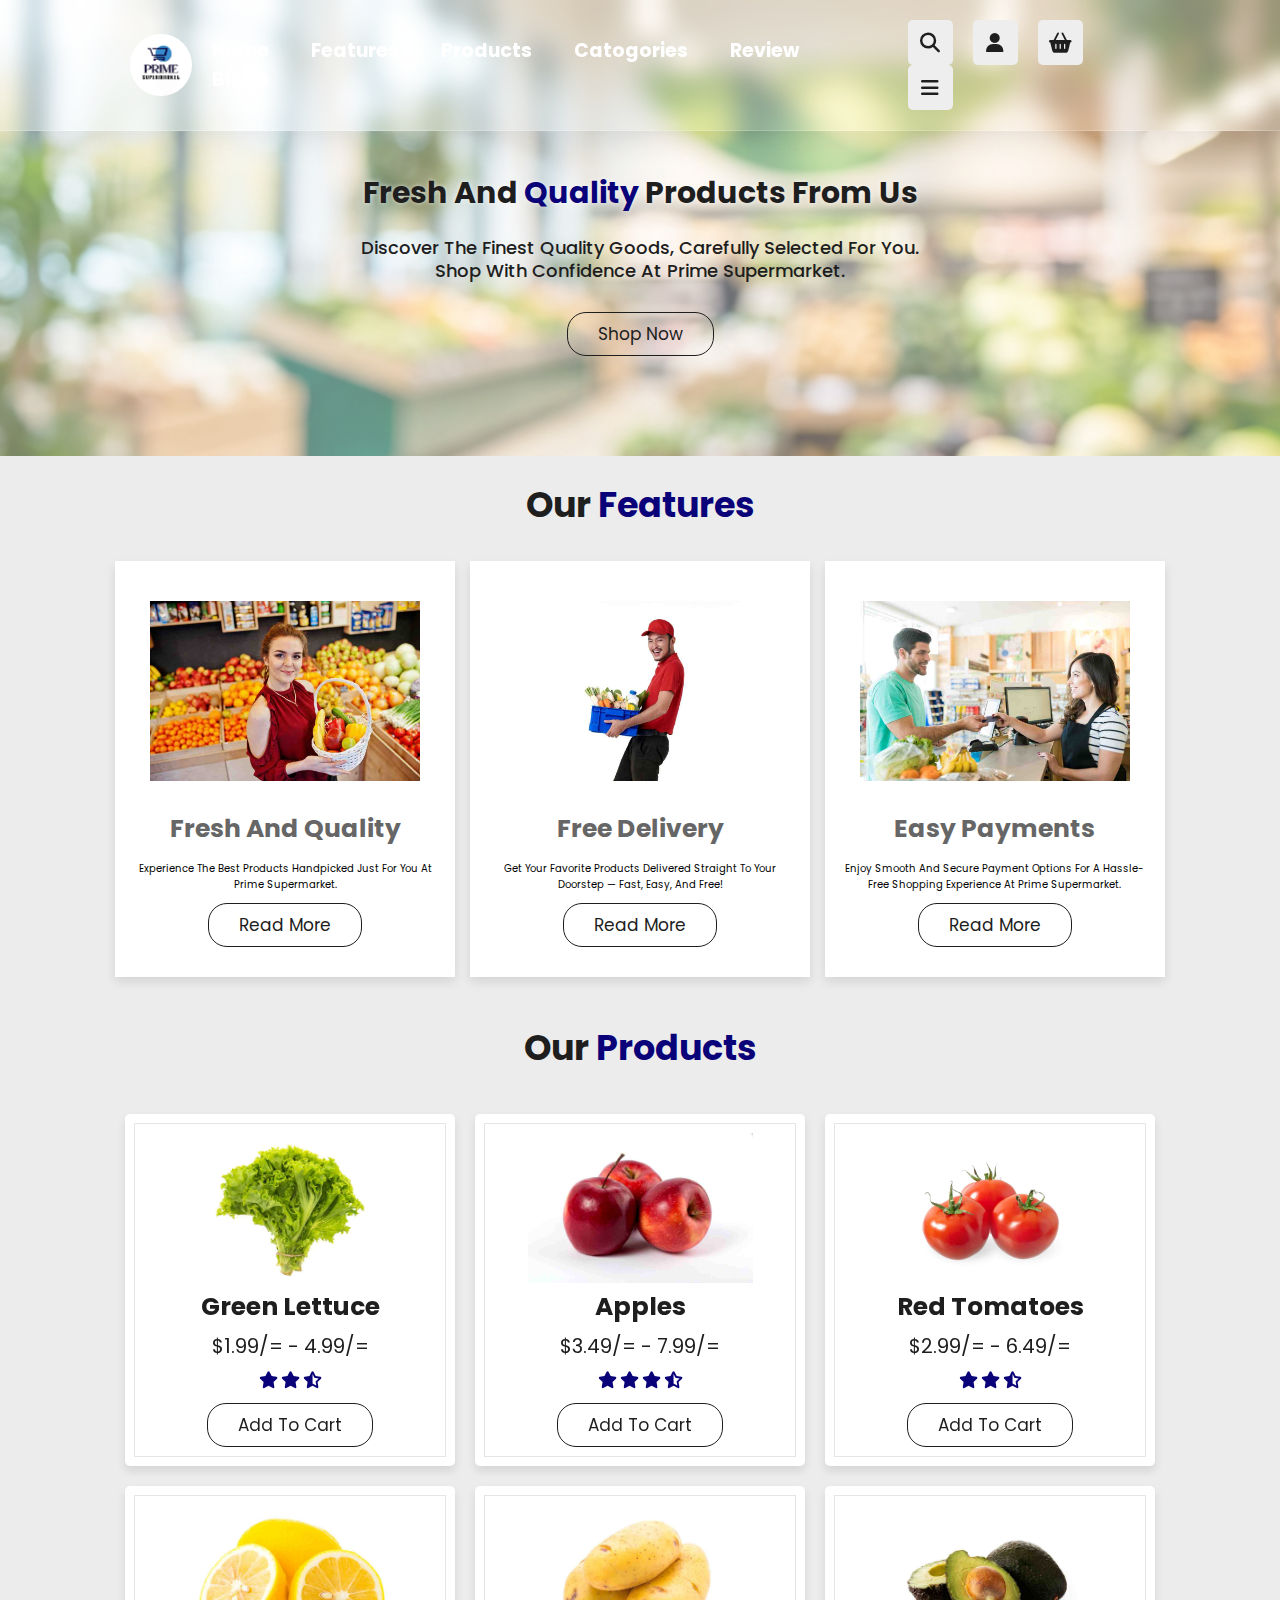
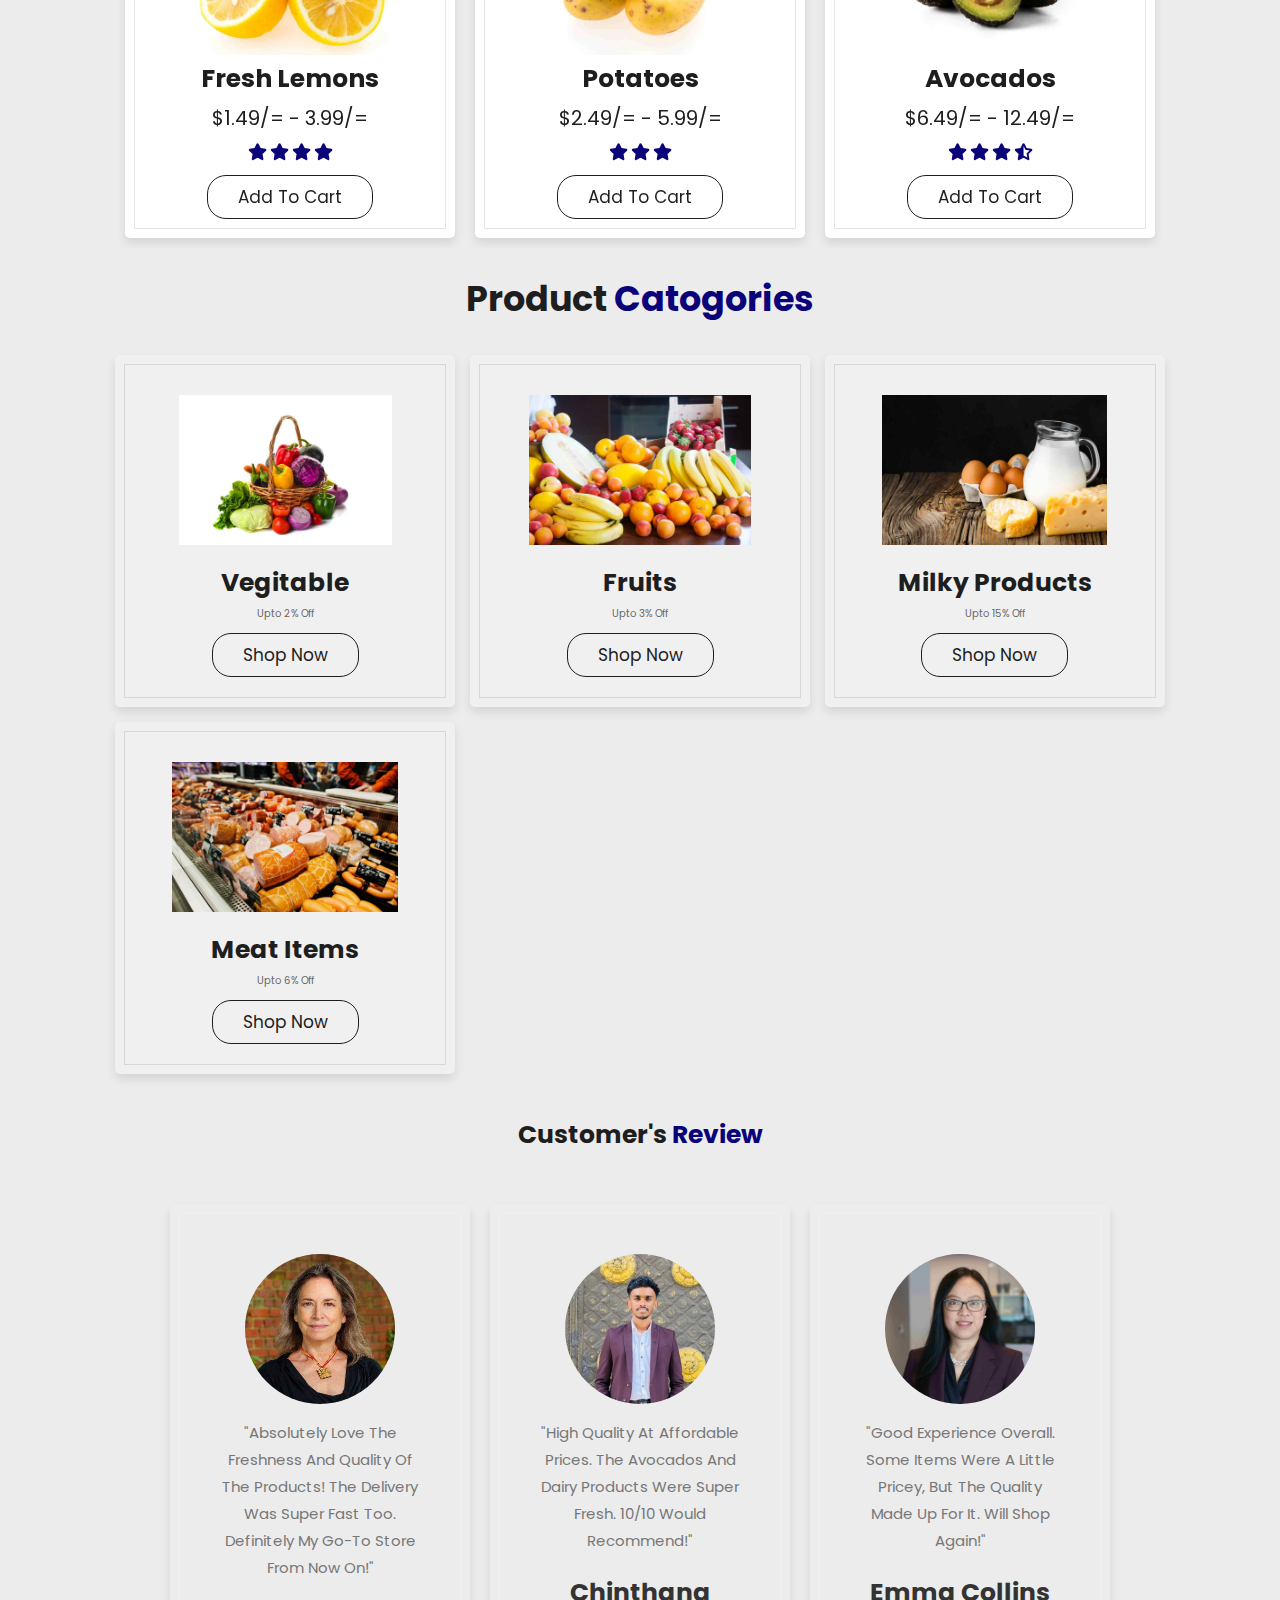
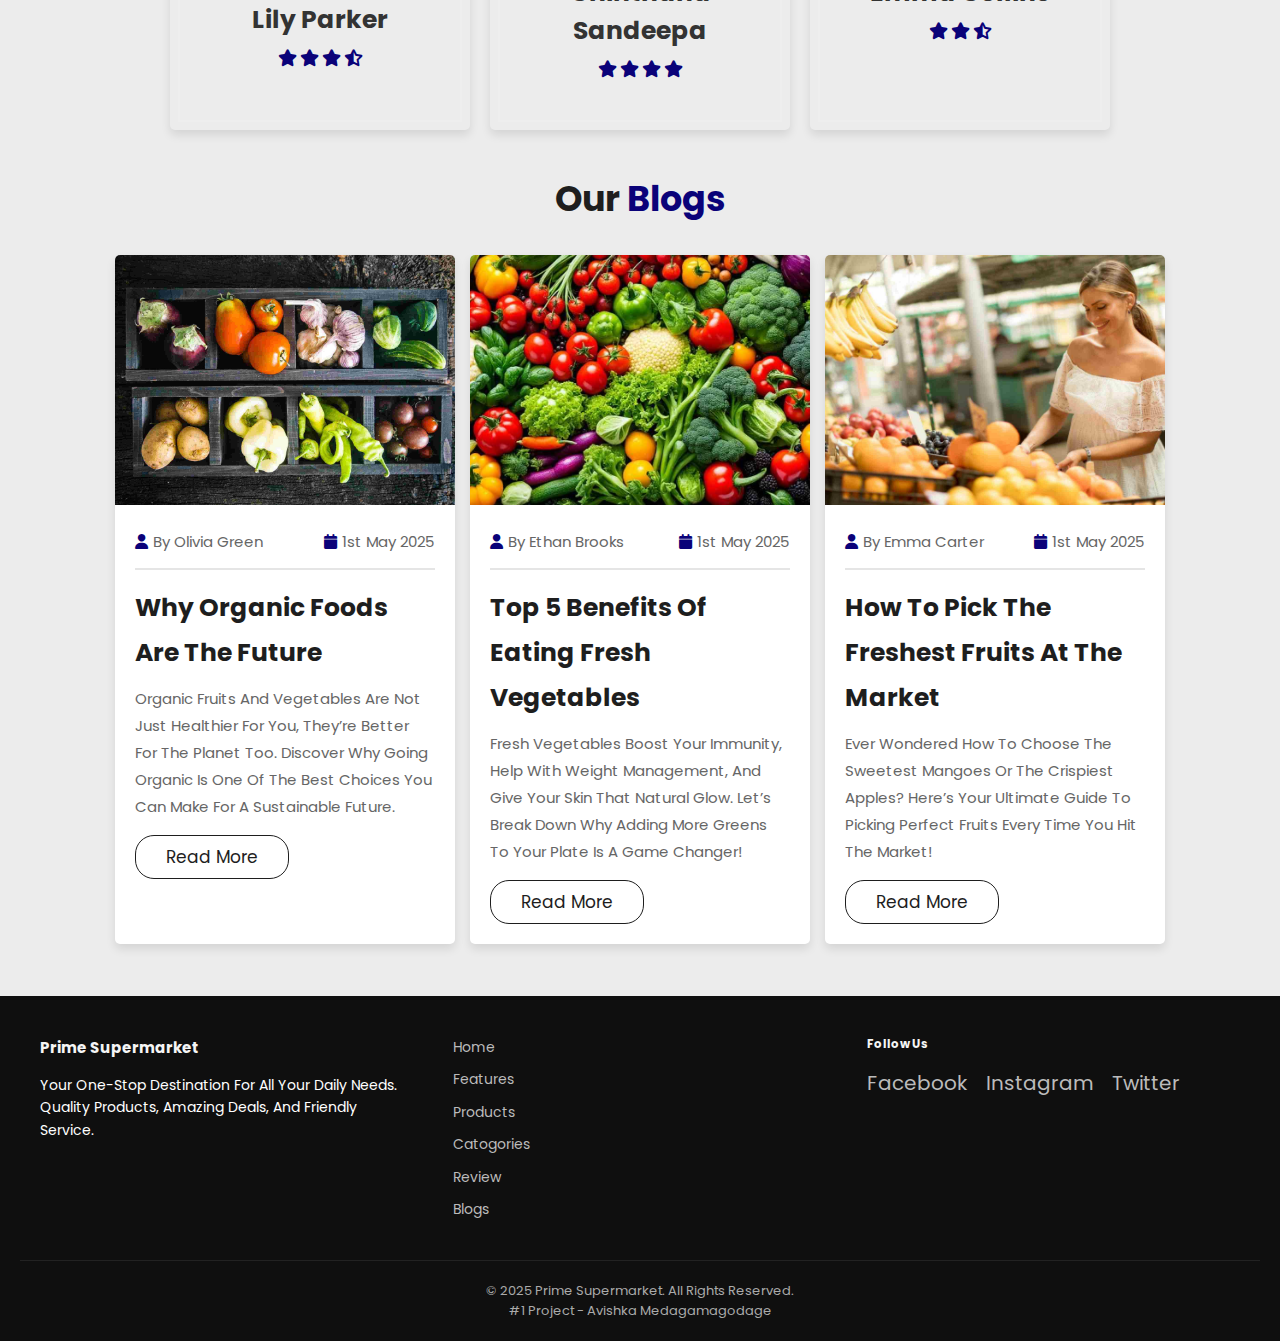
<file: index.html>
<!DOCTYPE html>
<html lang="en">

<head>
  <meta charset="UTF-8" />
  <meta name="viewport" content="width=device-width, initial-scale=1.0" />
  <title>PRIME SUPERMARKET</title>
  <link rel="stylesheet" href="https://cdnjs.cloudflare.com/ajax/libs/font-awesome/6.7.2/css/all.min.css"
    integrity="sha512-Evv84Mr4kqVGRNSgIGL/F/aIDqQb7xQ2vcrdIwxfjThSH8CSR7PBEakCr51Ck+w+/U6swU2Im1vVX0SVk9ABhg=="
    crossorigin="anonymous" referrerpolicy="no-referrer" />
  <link rel="stylesheet" href="style.css" />
  <link rel="icon" type="image/x-icon" href="Images/logo.jpg" />
  <link rel="stylesheet" href="https://cdn.jsdelivr.net/npm/swiper@11/swiper-bundle.min.css" />
</head>

<body>
  <header class="header">
    <img src="Images/logo.jpg" class="logo" alt="logo" />

    <nav class="navbar">
      <a href="#">Home</a>
      <a href="#features">Features</a>
      <a href="#products">Products</a>
      <a href="#catogories">Catogories</a>
      <a href="#review">Review</a>
      <a href="#blogs">Blogs</a>
    </nav>

    <div class="icons">
      <div class="fas fa-search" id="search_btn"></div>
      <div class="fas fa-user" id="login_btn"></div>
      <div class="fas fa-shopping-basket" id="cart_btn"></div>
      <div class="fas fa-bars" id="menu_btn"></div>
    </div>

    <form action="" class="search-form">
      <input type="search" id="search-box" placeholder="Search here...." />
      <label for="search-box" class="fas fa-search"></label>
    </form>

    <div class="shopping-cart">
      <div class="box">
        <i class="fas fa-trash"></i>
        <img src="Images/cart_01.jpg" alt="Watermelon" />
        <div class="content">
          <h3>Watermelon</h3>
          <span class="price">$2.99/-</span>
          <span class="quantity">qty : 2</span>
        </div>
      </div>

      <div class="box">
        <i class="fas fa-trash"></i>
        <img src="Images/cart_02.jpg" alt="Onion" />
        <div class="content">
          <h3>Onion</h3>
          <span class="price">$1.99/-</span>
          <span class="quantity">qty : 4</span>
        </div>
      </div>

      <div class="box">
        <i class="fas fa-trash"></i>
        <img src="Images/cart_03.jpg" alt="pinnaple" />
        <div class="content">
          <h3>Pinnaple</h3>
          <span class="price">$4.59/-</span>
          <span class="quantity">qty : 1</span>
        </div>
      </div>
      <div class="total">Total : $18.53/-</div>
      <a href="#" class="btn">Checkout</a>
    </div>

    <form action="" class="login-form">
      <h3>Login now</h3>
      <input type="email" placeholder="enter your email" class="box" />
      <input type="password" placeholder="enter your password" class="box" />
      <p>Don't have an account <a href="loginPage.html">Create now</a></p>
      <input type="submit" value="login now" class="btn" />
    </form>
  </header>

  <section class="home" id="home">
    <div class="content">
      <h3>Fresh and <span>Quality</span> Products from us</h3>
      <p>
        Discover the finest quality goods, carefully selected for you. Shop
        with confidence at Prime Supermarket.
      </p>
      <a href="#" class="btn">Shop Now</a>
    </div>
  </section>
  <section class="features" id="features">
    <h1 class="heading">Our <span>Features</span></h1>
    <div class="box-container">
      <div class="box">
        <img src="Images/Features_01.jpg" alt="features_1" />
        <h3>Fresh and Quality</h3>
        <p>
          Experience the best products handpicked just for you at Prime
          Supermarket.
        </p>
        <a href="#" class="btn">Read More</a>
      </div>

      <div class="box">
        <img src="Images/Features_02.jpg" alt="features_2" />
        <h3>Free Delivery</h3>
        <p>
          Get your favorite products delivered straight to your doorstep —
          fast, easy, and free!
        </p>
        <a href="#" class="btn">Read More</a>
      </div>

      <div class="box">
        <img src="Images/Features_03.jpg" alt="features_3" />
        <h3>Easy Payments</h3>
        <p>
          Enjoy smooth and secure payment options for a hassle-free shopping
          experience at Prime Supermarket.
        </p>
        <a href="#" class="btn">Read More</a>
      </div>
    </div>
  </section>

  <section class="product" id="products">
    <h1 class="heading">Our <span>Products</span></h1>

    <div class="swiper product-slide">
      <div class="swiper-wrapper">
        <div class="swiper-slide box">
          <img src="Images/product_01.jpg" alt="product_01" />
          <h3>Apples</h3>
          <div class="price">$3.49/= - 7.99/=</div>
          <div class="stars">
            <i class="fa fa-star"></i>
            <i class="fa fa-star"></i>
            <i class="fa fa-star"></i>
            <i class="fa fa-star-half-alt"></i>
          </div>

          <a href="#" class="btn">Add to cart</a>
        </div>

        <div class="swiper-slide box">
          <img src="Images/product_02.jpg" alt="product_02" />
          <h3>Red Tomatoes</h3>
          <div class="price">$2.99/= - 6.49/=</div>
          <div class="stars">
            <i class="fa fa-star"></i>
            <i class="fa fa-star"></i>
            <i class="fa fa-star-half-alt"></i>
          </div>

          <a href="#" class="btn">Add to cart</a>
        </div>

        <div class="swiper-slide box">
          <img src="Images/product_03.jpg" alt="product_03" />
          <h3>Beef</h3>
          <div class="price">$12.99/= - 19.99/=</div>
          <div class="stars">
            <i class="fa fa-star"></i>
            <i class="fa fa-star"></i>
            <i class="fa fa-star"></i>
            <i class="fa fa-star"></i>
            <i class="fa fa-star"></i>
          </div>

          <a href="#" class="btn">Add to cart</a>
        </div>

        <div class="swiper-slide box">
          <img src="Images/product_04.jpg" alt="product_04" />
          <h3>Green Lettuce</h3>
          <div class="price">$1.99/= - 4.99/=</div>
          <div class="stars">
            <i class="fa fa-star"></i>
            <i class="fa fa-star"></i>
            <i class="fa fa-star-half-alt"></i>
          </div>

          <a href="#" class="btn">Add to cart</a>
        </div>
      </div>
    </div>

    <div class="swiper product-slide">
      <div class="swiper-wrapper">
        <div class="swiper-slide box">
          <img src="Images/product_05.jpg" alt="product_05" />
          <h3>Potatoes</h3>
          <div class="price">$2.49/= - 5.99/=</div>
          <div class="stars">
            <i class="fa fa-star"></i>
            <i class="fa fa-star"></i>
            <i class="fa fa-star"></i>
          </div>

          <a href="#" class="btn">Add to cart</a>
        </div>

        <div class="swiper-slide box">
          <img src="Images/product_06.jpg" alt="product_06" />
          <h3>Avocados</h3>
          <div class="price">$6.49/= - 12.49/=</div>
          <div class="stars">
            <i class="fa fa-star"></i>
            <i class="fa fa-star"></i>
            <i class="fa fa-star"></i>
            <i class="fa fa-star-half-alt"></i>
          </div>

          <a href="#" class="btn">Add to cart</a>
        </div>

        <div class="swiper-slide box">
          <img src="Images/product_07.jpg" alt="product_07" />
          <h3>Carrots</h3>
          <div class="price">$2.29/= - 5.49/=</div>
          <div class="stars">
            <i class="fa fa-star"></i>
            <i class="fa fa-star-half-alt"></i>
          </div>

          <a href="#" class="btn">Add to cart</a>
        </div>

        <div class="swiper-slide box">
          <img src="Images/product_08.jpg" alt="product_08" />
          <h3>Fresh Lemons</h3>
          <div class="price">$1.49/= - 3.99/=</div>
          <div class="stars">
            <i class="fa fa-star"></i>
            <i class="fa fa-star"></i>
            <i class="fa fa-star"></i>
            <i class="fa fa-star"></i>
          </div>

          <a href="#" class="btn">Add to cart</a>
        </div>
      </div>
    </div>
  </section>

  <section class="categories" id="catogories">
    <h1 class="heading">Product <span>Catogories</span></h1>
    <div class="box-container">
      <div class="box">
        <img src="Images/cat_01.jpg" alt="categories_01" />
        <h3>Vegitable</h3>
        <p>upto 2% off</p>
        <a href="#" class="btn">shop now</a>
      </div>

      <div class="box">
        <img src="Images/cat_02.jpg" alt="categories_02" />
        <h3>Fruits</h3>
        <p>upto 3% off</p>
        <a href="#" class="btn">shop now</a>
      </div>

      <div class="box">
        <img src="Images/cat_04.jpg" alt="categories_03" />
        <h3>Milky Products</h3>
        <p>upto 15% off</p>
        <a href="#" class="btn">shop now</a>
      </div>

      <div class="box">
        <img src="Images/cat_03.jpg" alt="categories_04" />
        <h3>Meat Items</h3>
        <p>upto 6% off</p>
        <a href="#" class="btn">shop now</a>
      </div>
    </div>
  </section>

  <section class="review" id="review">
    <h1 class="heading">Customer's <span>Review</span></h1>
    <div class="review-slider">
      <div class="wrapper">
        <div class="box">
          <img src="Images/pic_01.jpg" alt="pic_01" />
          <p>
            "Absolutely love the freshness and quality of the products! The
            delivery was super fast too. Definitely my go-to store from now
            on!"
          </p>
          <h3>Lily Parker</h3>
          <div class="stars">
            <i class="fa fa-star"></i>
            <i class="fa fa-star"></i>
            <i class="fa fa-star"></i>
            <i class="fa fa-star-half-alt"></i>
          </div>
        </div>

        <div class="box">
          <img src="Images/pic_02.jpg" alt="pic_02" />
          <p>
            "High quality at affordable prices. The avocados and dairy
            products were super fresh. 10/10 would recommend!"
          </p>
          <h3>Chinthana Sandeepa</h3>
          <div class="stars">
            <i class="fa fa-star"></i>
            <i class="fa fa-star"></i>
            <i class="fa fa-star"></i>
            <i class="fa fa-star"></i>
          </div>
        </div>

        <div class="box">
          <img src="Images/pic_03.jpg" alt="pic_03" />
          <p>
            "Good experience overall. Some items were a little pricey, but the
            quality made up for it. Will shop again!"
          </p>
          <h3>Emma Collins</h3>
          <div class="stars">
            <i class="fa fa-star"></i>
            <i class="fa fa-star"></i>
            <i class="fa fa-star-half-alt"></i>
          </div>
        </div>
      </div>
    </div>
  </section>
  <section class="blogs" id="blogs">
    <h1 class="heading">Our <span>Blogs</span></h1>
    <div class="box-container">
      <div class="box">
        <img src="Images/blog_01.jpg" alt="blog_01" />
        <div class="content">
          <div class="icons">
            <a href="#"><i class="fas fa-user"></i>By Olivia Green</a>
            <a href="#"><i class="fas fa-calendar"></i>1st May 2025</a>
          </div>
          <h3>Why Organic Foods Are the Future</h3>
          <p>
            Organic fruits and vegetables are not just healthier for you,
            they’re better for the planet too. Discover why going organic is
            one of the best choices you can make for a sustainable future.
          </p>
          <a href="#" class="btn">Read More</a>
        </div>
      </div>

      <div class="box">
        <img src="Images/blog_02.jpg" alt="blog_02" />
        <div class="content">
          <div class="icons">
            <a href="#"><i class="fas fa-user"></i>By Ethan Brooks</a>
            <a href="#"><i class="fas fa-calendar"></i>1st May 2025</a>
          </div>
          <h3>Top 5 Benefits of Eating Fresh Vegetables</h3>
          <p>
            Fresh vegetables boost your immunity, help with weight management,
            and give your skin that natural glow. Let’s break down why adding
            more greens to your plate is a game changer!
          </p>
          <a href="#" class="btn">Read More</a>
        </div>
      </div>

      <div class="box">
        <img src="Images/blog_03.jpg" alt="blog_03" />
        <div class="content">
          <div class="icons">
            <a href="#"><i class="fas fa-user"></i>By Emma Carter</a>
            <a href="#"><i class="fas fa-calendar"></i>1st May 2025</a>
          </div>
          <h3>How to Pick the Freshest Fruits at the Market</h3>
          <p>
            Ever wondered how to choose the sweetest mangoes or the crispiest
            apples? Here’s your ultimate guide to picking perfect fruits every
            time you hit the market!
          </p>
          <a href="#" class="btn">Read More</a>
        </div>
      </div>
    </div>
  </section>

  <footer class="footer">
    <div class="footer-container">
      <div class="footer-section about">
        <h2>Prime Supermarket</h2>
        <p>
          Your one-stop destination for all your daily needs. Quality
          products, amazing deals, and friendly service.
        </p>
      </div>

      <div class="footer-section links">
        <ul>
          <li><a href="#">Home</a></li>
          <li><a href="#features">Features</a></li>
          <li><a href="#products">Products</a></li>
          <li><a href="#catogories">Catogories</a></li>
          <li><a href="#reviews">Review</a></li>
          <li><a href="#blogs">Blogs</a></li>
        </ul>
      </div>
      <div class="footer-section socials">
        <h3>Follow Us</h3>
        <div class="social-icons">
          <a href="#">Facebook</a>
          <a href="#">Instagram</a>
          <a href="#">Twitter</a>
        </div>
      </div>
    </div>

    <div class="footer-bottom">
      <p>&copy; 2025 Prime Supermarket. All rights reserved.</p>
      <p>#1 Project - Avishka Medagamagodage</p>
    </div>
  </footer>

  <script src="https://cdn.jsdelivr.net/npm/swiper@11/swiper-bundle.min.js"></script>
  <script src="script_1.js"></script>
</body>

</html>
</file>
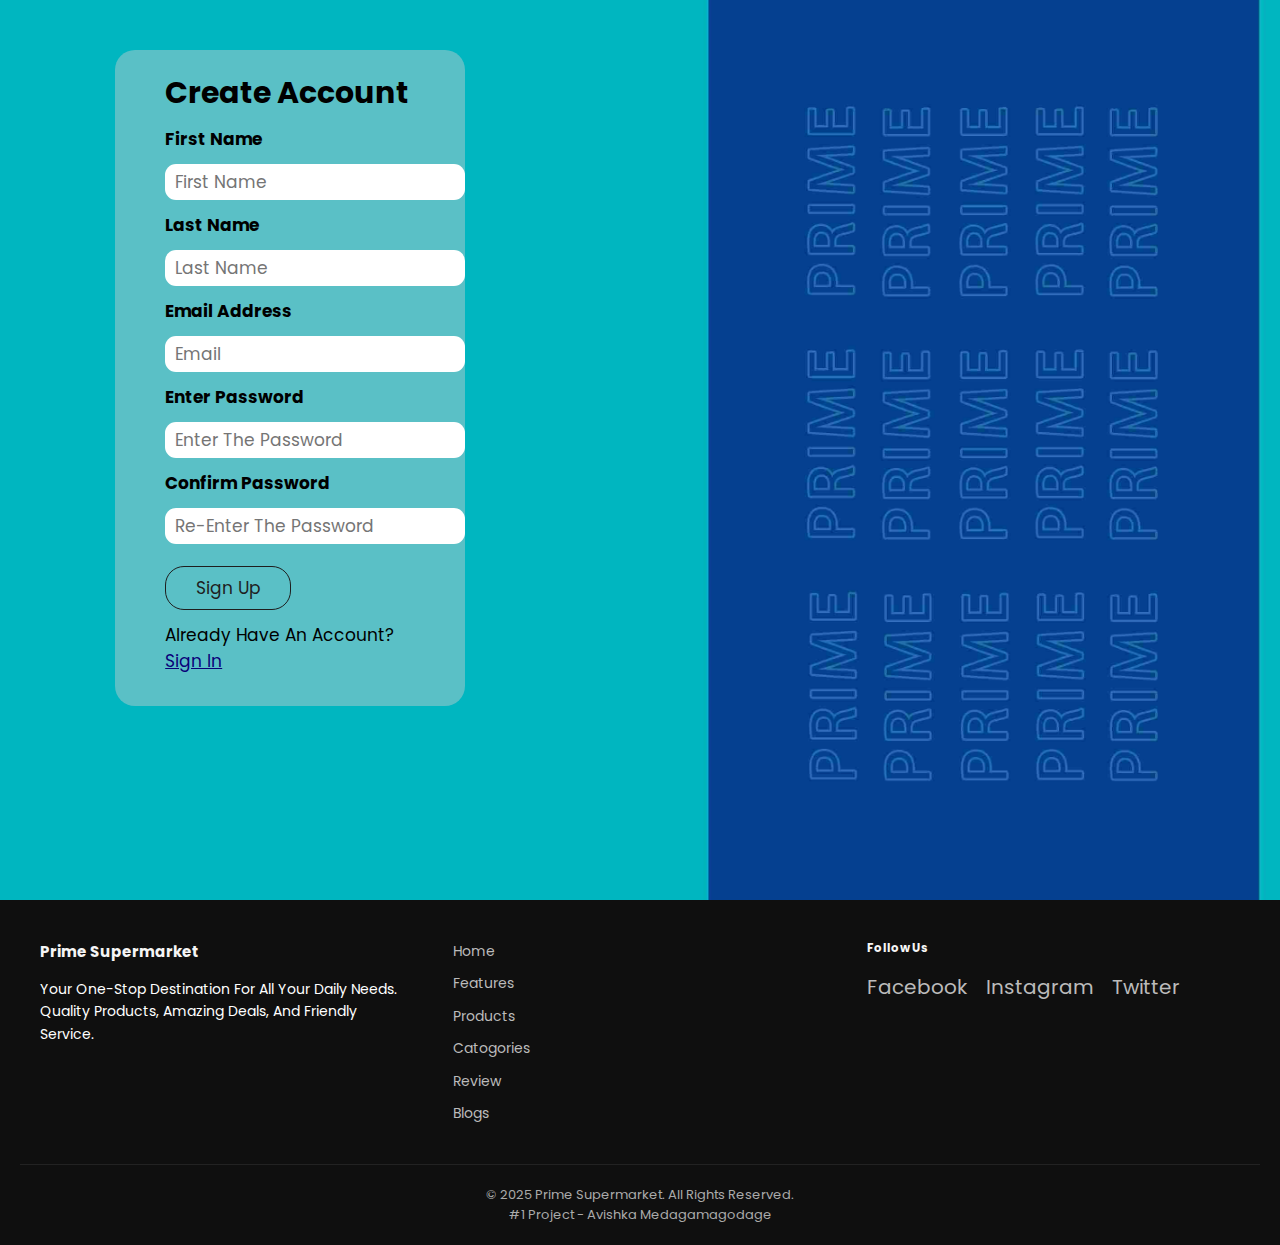
<file: loginPage.html>
<!DOCTYPE html>
<html lang="en">
<head>
    <meta charset="UTF-8">
    <meta name="viewport" content="width=device-width, initial-scale=1.0">
    <title>PRIME SUPERMARKET</title>
    <link rel="stylesheet" href="https://cdnjs.cloudflare.com/ajax/libs/font-awesome/6.7.2/css/all.min.css" integrity="sha512-Evv84Mr4kqVGRNSgIGL/F/aIDqQb7xQ2vcrdIwxfjThSH8CSR7PBEakCr51Ck+w+/U6swU2Im1vVX0SVk9ABhg==" crossorigin="anonymous" referrerpolicy="no-referrer" />
    <link rel="stylesheet" href="style.css">
    <link rel="icon" type="image/x-icon" href="Images/logo.jpg">
    <link rel="stylesheet" href="https://cdn.jsdelivr.net/npm/swiper@11/swiper-bundle.min.css"/>
</head>
<body>
  <section class="formsection">
    <div class="signup-container">
      <h2>Create Account</h2>
      <form class="form">
        <label for="firstname">First name</label>
        <br>
        <input type="text" id="firstname" name="firstname" placeholder="First name" required>
        <br>
        <label for="lastname">Last name</label>
        <br>
        <input type="text" id="lastname" name="lastname" placeholder="Last name" required>
        <br>
        <label for="email">Email Address</label>
        <br>
        <input type="email" id="email" name="email" placeholder="Email" required>
        <br>
        <label for="firstpassword">Enter Password</label>
        <br>
        <input type="password" id="firstpassword" name="firstpassword" placeholder="Enter the password" required>
        <br>
        <label for="secondpassword">Confirm Password</label>
        <br>
        <input type="password" id="secondpassword" name="secondpassword" placeholder="Re-enter the password" required>
        <br>
        <button class="btn" type="button">Sign up</button>
      </form>
      <p>Already have an account? <a href="index.html">Sign In</a></p>
    </div>
  </section>
  

  <footer class="footer">
    <div class="footer-container">
      <div class="footer-section about">
        <h2>Prime Supermarket</h2>
        <p>Your one-stop destination for all your daily needs. Quality products, amazing deals, and friendly service.</p>
      </div>
      
      <div class="footer-section links">
        <ul>
          <li><a href="index.html">Home</a></li>
          <li><a href="#features">Features</a></li>
          <li><a href="#products">Products</a></li>
          <li><a href="#catogories">Catogories</a></li>
          <li><a href="#reviews">Review</a></li>
          <li><a href="#blogs">Blogs</a></li>
        </ul>
    </div>
      <div class="footer-section socials">
        <h3>Follow Us</h3>
        <div class="social-icons">
          <a href="#">Facebook</a>
          <a href="#">Instagram</a>
          <a href="#">Twitter</a>
        </div>
      </div>
    </div>
  
    <div class="footer-bottom">
      <p>&copy; 2025 Prime Supermarket. All rights reserved.</p>
      <p>#1 Project - Avishka Medagamagodage</p>
    </div>
  </footer>  

  <script src="script_2.js"></script>
    
</body>
</html>
</file>
<file: style.css>
@import url('https://fonts.googleapis.com/css2?family=Poppins:wght@100;300;400;500;600&display=swap');

:root {
    --blue: rgb(10, 2, 121);
    --black: rgb(30, 30, 30);
    --white: White;
    --light-color: #666;
    --box-shadow: 0 0.5rem 1rem rgba(0, 0, 0, 0.1);
    --border: 0.2rem solid rgba(0, 0, 0, 0.1);
    --outline: 0.1rem solid rgba(0, 0, 0, 0.1);
    --outline-hover: 0.2rem solid var(--black);
}

* {
    font-family: 'Poppins', sans-serif;
    margin: 0;
    padding: 0;
    box-sizing: border-box;
    outline: none;
    border: none;
    text-decoration: none;
    text-transform: capitalize;
    transition: all 0.2s linear;
}

html {
    font-size: 62.5%;
    overflow-x: hidden;
    scroll-behavior: smooth;
    scroll-padding-top: 7rem;
}

body {
    background-color: #ececec;
}

section {
    padding: 0.2rem 9%;
}

.heading {
    text-align: center;
    padding: 2rem 0;
    padding-bottom: 3rem;
    font-size: 3.5rem;
    color: var(--black);
}

.heading span {
    color: var(--blue);
    display: inline-block;
}


.btn {
    margin-top: 1rem;
    display: inline-block;
    padding: 0.8rem 3rem;
    font-size: 1.7rem;
    border-radius: 1.9rem;
    border: 0.1rem solid var(--black);
    color: var(--black);
    cursor: pointer;
    background: none;
}

.btn:hover {
    background: var(--blue);
    color: #fff;
}

.header {
    position: fixed;
    top: 0;
    left: 0;
    right: 0;
    z-index: 1000;
    display: flex;
    align-items: center;
    justify-content: space-between;
    padding: 2rem;
    background: rgba(255, 255, 255, 0.1);
    backdrop-filter: blur(10px);
    -webkit-backdrop-filter: blur(10px);
    border-bottom: 1px solid rgba(255, 255, 255, 0.2);
    box-shadow: 0 4px 30px rgba(0, 0, 0, 0.1);
    font-weight: bold;
}

.logo {
    width: 5%;
    border-radius: 50%;
    margin: 0 0 0 110px;
}

.header .navbar a {
    color: var(--white);
    font-size: 1.9rem;
    margin: 20px;
}

.header .navbar a:hover {
    color: var(--blue);
}

.header .navbar.active {
    right: 2rem;
    transition: 0.4s ease;
}

.header .icons {
    margin-right: 11rem;
}

.header .icons div {
    height: 4.5rem;
    width: 4.5rem;
    line-height: 4.5rem;
    border-radius: .5rem;
    background: #eee;
    color: var(--black);
    font-size: 2rem;
    margin-left: 0.3rem;
    cursor: pointer;
    text-align: center;
}

.header .icons.active {
    right: 2rem;
    transition: 0.4s linear;
}

.header .icons div:hover {
    background: var(--blue);
    color: #fff;
}

#menu_btn,
#search_btn,
#cart_btn,
#login_btn {
    margin: 0 0.9rem 0 0.9rem;
}

.header .search-form {
    position: absolute;
    top: 110%;
    right: -110%;
    width: 40rem;
    height: 4rem;
    background: #eee;
    border-radius: 0.5rem;
    overflow: hidden;
    display: flex;
    align-items: center;
    box-shadow: var(--box-shadow);
}

.header .search-form.active {
    right: 2rem;
    transition: 0.4s linear;
}

.header .search-form input {
    height: 100%;
    width: 100%;
    background: none;
    text-transform: none;
    font-size: 1.6rem;
    color: var(--black);
    padding: 0 1.5rem;
}

.header .search-form label {
    font-size: 2.2rem;
    padding-right: 1.5rem;
    color: var(--black);
    cursor: pointer;

}

.header .search-form label:hover {
    color: var(--blue);
}

.header .shopping-cart {
    position: absolute;
    top: 110%;
    right: -110%;
    padding: 1rem;
    border-radius: 0.5rem;
    box-shadow: var(--box-shadow);
    width: 40rem;
    background: #fff;
}

.header .shopping-cart.active {
    right: 2rem;
    transition: 0.4s linear;
}

.header .shopping-cart .box {
    display: flex;
    align-items: center;
    gap: 1rem;
    position: relative;
    margin: 1rem 0;
}

.header .shopping-cart .box img {
    height: 10rem;

}

.header .shopping-cart .box .fa-trash {
    font-size: 2rem;
    position: absolute;
    top: 50%;
    right: 2rem;
    cursor: pointer;
    color: var(--light-color);
    transform: translateY(-50%);
}

.header .shopping-cart .box .fa-trash:hover {
    color: var(--blue);
}

.header .shopping-cart .box .content h3 {
    color: var(--black);
    font-size: 1.7rem;
    padding-bottom: 1rem;
}

.header .shopping-cart .box .content h3 span {
    color: var(--light-color);
    font-size: 1.6rem;
}

.header .shopping-cart .box .content .quantity {
    padding-left: 1rem;
}

.header .shopping-cart .total {
    font-size: 2rem;
    padding: 1rem 0;
    text-align: center;
    color: var(--black);
}

.header .shopping-cart .btn {
    display: block;
    text-align: center;
    margin: 1rem;
}

.header .login-form {
    position: absolute;
    top: 110%;
    right: -110%;
    width: 30rem;
    box-shadow: var(--box-shadow);
    padding: 2rem;
    border-radius: 0.5rem;
    background: #fff;
    text-align: center;
}

.header .login-form.active {
    right: 2rem;
    transition: 0.4s linear;
}

.header .login-form h3 {
    font-size: 2.5rem;
    text-transform: uppercase;
    color: var(--black);
}

.header .login-form .box {
    width: 90%;
    margin: 0.7rem 0;
    background: #eee;
    border-radius: 0.5rem;
    padding: 1rem;
    font-size: 1.6rem;
    color: var(--black);
    text-decoration: none;
}

.header .login-form p {
    font-size: 1.4rem;
    padding: 0.5rem 0;
    color: var(--light-color);
}

.header .login-form p a {
    color: var(--blue);
    text-decoration: underline;
}

.home {
    display: flex;
    align-items: center;
    justify-content: center;
    background: url(Images/hero_bg.png) no-repeat;
    background-size: cover;
    background-position: center;
    padding-top: 17rem;
    padding-bottom: 10rem;
    position: relative;
    /* Adding a subtle overlay to make text readable */
}

.home::before {
    content: '';
    position: absolute;
    top: 0;
    left: 0;
    right: 0;
    bottom: 0;
    background: rgba(255, 255, 255, 0.4);
    z-index: 1;
}

.home .content {
    text-align: center;
    width: 60rem;
    position: relative;
    z-index: 2;
}

.home .content h3 {
    color: var(--black);
    font-size: 3rem;
    text-shadow: 0px 0px 5px rgba(255, 255, 255, 0.7);
}

.home .content h3 span {
    color: var(--blue);
}

.home .content p {
    color: var(--black);
    font-size: 1.8rem;
    padding: 2rem 0;
    line-height: 2.3rem;
    font-weight: 500;
}

.features {
    margin-bottom: 20px;
}

.features .box-container {
    display: grid;
    grid-template-columns: repeat(auto-fit, minmax(30rem, 1fr));
    gap: 1.5rem;
}

.features .box-container .box {
    padding: 3rem 2rem;
    background: #fff;
    outline: var(--blue);
    outline-offset: -1rem;
    text-align: center;
    box-shadow: var(--box-shadow);
}

.features .box-container .box:hover {
    outline: var(--outline-hover);
    outline-offset: -1rem;
}

.features .box-container .box img {
    margin: 1rem 0;
    height: 18rem;
}

.features .box-container .box h3 {
    font-size: 2.5rem;
    line-height: 1.8;
    color: var(--light-color);
    padding: 1rem 0;
}

.product {
    min-height: 55vh;
}

.product .product-slide {
    padding: 1rem;
}

.product .product-slide:first-child {
    margin-bottom: 2rem;
}

.product .product-slide .box {
    background-color: #fff;
    border-radius: 0.5rem;
    text-align: center;
    padding: 1.9rem 0rem;
    outline-offset: -1rem;
    outline: var(--outline);
    box-shadow: var(--box-shadow);
    transition: 0.2s linear;
}

.product .product-slide .box:hover {
    outline-offset: 0rem;
    outline: var(--outline-hover);
}

.product .product-slide .box img {
    height: 15rem;
}

.product .product-slide .box h3 {
    font-size: 2.5rem;
    color: var(--black);
}

.product .product-slide .box .price {
    font-size: 2rem;
    color: var(--black);
    padding: 0.5rem 0;
}

.product .product-slide .box .stars i {
    font-size: 1.7rem;
    color: var(--blue);
    padding: 0.5rem 0;
}

.categories {
    min-height: 60vh;
}

.categories .box-container {
    display: grid;
    grid-template-columns: repeat(auto-fit, minmax(30rem, 1fr));
    gap: 1.5rem;
}

.categories .box-container .box {
    padding: 3rem 2rem;
    border-radius: 0.5rem;
    background: #ffffff3e;
    box-shadow: var(--box-shadow);
    outline: var(--outline);
    outline-offset: -1rem;
    text-align: center;
}

.categories .box-container .box:hover {
    outline: var(--outline);
    outline-offset: 0rem;
}

.categories .box-container .box img {
    margin: 1rem 0;
    height: 15rem;
}

.categories .box-container .box h3 {
    font-size: 2.5rem;
    color: var(--black);
    line-height: 1.8;
}

.categories .box-container .box p {
    font-size: 1rem;
    color: var(--light-color);
    line-height: 1.8;
}

.review {
    padding: 2rem;
}

.review .heading {
    text-align: center;
    font-size: 2.5rem;
    margin-bottom: 2rem;
}

.review .review-slider {
    display: flex;
    justify-content: center;
}

.review .review-slider .wrapper {
    display: flex;
    flex-direction: row;
    gap: 2rem;
    flex-wrap: wrap;
    justify-content: center;
}

.review .review-slider .box {
    border-radius: 0.5rem;
    text-align: center;
    padding: 5rem 5rem;
    outline-offset: -1rem;
    outline: 2px solid #eee;
    box-shadow: 0 0.5rem 1rem rgba(0, 0, 0, 0.1);
    transition: 0.2s linear;
    width: 30rem;
}

.review .review-slider .box:hover {
    outline-offset: 0rem;
}

.review .review-slider .box img {
    height: 15rem;
    width: 15rem;
    border-radius: 50%;
    object-fit: cover;
}

.review .review-slider .box p {
    padding: 1rem 0;
    line-height: 1.8;
    color: #777;
    font-size: 1.5rem;
}

.review .review-slider .box h3 {
    padding: 1rem 0;
    color: #333;
    font-size: 2.5rem;
}

.review .review-slider .box .stars i {
    color: var(--blue);
    font-size: 1.7rem;
}

.blogs {
    margin-bottom: 5rem;
    ;
}

.blogs .box-container {
    display: grid;
    grid-template-columns: repeat(auto-fit, minmax(26rem, 1fr));
    gap: 1.5rem;
}

.blogs .box-container .box {
    overflow: hidden;
    border-radius: 0.5rem;
    box-shadow: var(--box-shadow);
    background: #fff;
}

.blogs .box-container .box img {
    height: 25rem;
    width: 100%;
    object-fit: cover;
}

.blogs .box-container .box .content {
    padding: 2rem;
}

.blogs .box-container .box .content .icons {
    display: flex;
    align-items: center;
    justify-content: space-between;
    padding-bottom: 1.5rem;
    margin-bottom: 1rem;
    border-bottom: var(--border);
}

.blogs .box-container .box .content .icons a {
    color: var(--light-color);
    font-size: 1.5rem;
}

.blogs .box-container .box .content .icons a:hover {
    color: var(--black);
}

.blogs .box-container .box .content .icons a i {
    color: var(--blue);
    padding-right: 0.5rem;
}

.blogs .box-container .box .content h3 {
    line-height: 1.8;
    color: var(--black);
    font-size: 2.5rem;
    padding: 0.5rem 0;
}

.blogs .box-container .box .content p {
    line-height: 1.8;
    color: var(--light-color);
    font-size: 1.5rem;
    padding: 0.5rem 0;
}

.footer {
    background-color: #0f0f0f;
    color: #fff;
    padding: 40px 20px 20px;
    font-family: 'Segoe UI', sans-serif;
}

.footer-container {
    display: flex;
    flex-wrap: wrap;
    justify-content: space-between;
    gap: 40px;
    max-width: 1200px;
    margin: 0 auto;
}

.footer-section {
    flex: 1 1 250px;
    min-width: 250px;
}

.footer-section h2,
.footer-section h3 {
    margin-bottom: 15px;
    color: #f5f5f5;
}

.footer-section p,
.footer-section ul {
    font-size: 14px;
    line-height: 1.6;
}

.footer-section ul {
    list-style: none;
    padding: 0;
}

.footer-section ul li {
    margin-bottom: 10px;
}

.footer-section ul li a {
    color: #bbb;
    text-decoration: none;
    transition: color 0.3s ease;
}

.footer-section ul li a:hover {
    color: #fff;
}

.social-icons a {
    color: #bbb;
    font-size: 20px;
    margin-right: 15px;
    transition: color 0.3s ease;
}

.social-icons a:hover {
    color: #fff;
}

.footer-bottom {
    text-align: center;
    padding-top: 20px;
    border-top: 1px solid #222;
    color: #aaa;
    font-size: 13px;
    margin-top: 30px;
}

.formsection {
    background-image: url("Images/backgroundsingup\ page.jpg");
    min-height: 100vh;
    padding-top: 5rem;
    background-size: cover;
    background-position: center;
    background-repeat: no-repeat;
}

.formsection .signup-container {
    text-align: left;
    background-color: #ffd2d25a;
    width: 35rem;
    padding: 2rem 5rem;
    border-radius: 2rem;
}

.formsection .signup-container:hover {
    box-shadow: var(--box-shadow);
}

.formsection .signup-container h2 {
    font-size: 3rem;
    margin-bottom: 1rem;
}

.formsection .signup-container .form label {
    font-size: 1.7rem;
    font-weight: bold;
}

.formsection .signup-container .form input {
    font-size: 1.7rem;
    padding: 0.5rem 1rem;
    margin: 1.2rem 0;
    width: 30rem;
    border-radius: 1.1rem;
}

.formsection .signup-container p {
    font-size: 1.7rem;
    padding: 1.2rem 0;
}

.formsection .signup-container a {
    color: var(--blue);
    text-decoration: underline;
}



@media (max-width:991px) {

    html {
        font-size: 55%;
    }

    .header {
        padding: 2rem;
    }

    section {
        padding: 2rem;
    }

    .header .icons {
        display: flex;
        flex-direction: row;
    }

}

@media (max-width: 768px) {
    #menu_btn {
        display: inline-block;
    }

    .header .navbar {
        position: absolute;
        top: 110%;
        right: -110%;
        box-shadow: var(--box-shadow);
        border-radius: 0.5rem;
        background: #fff;
        width: 60%;
        padding: 2rem 0;
    }

    .header .navbar a {
        font-size: 1.6rem;
        margin: 2rem 2.5rem;
        display: block;
        color: var(--black);
    }

    .header .navbar.active {
        right: 2rem;
        transition: 0.4s ease;
    }

    .footer-container {
        flex-direction: column;
        text-align: center;
        align-items: center;
        padding: 2rem;
    }

    .footer-section {
        margin-bottom: 2rem;
    }

    .social-icons a {
        margin: 0 8px;
        font-size: 2.4rem;
    }

    .signup-container {
        width: 90%;
        padding: 2rem;
    }

    .signup-container h2 {
        font-size: 2.2rem;
    }

    .signup-container .form label {
        font-size: 1.4rem;
    }

    .signup-container .form input {
        font-size: 1.4rem;
        padding: 0.7rem 1rem;
    }

    .signup-container p {
        font-size: 1.3rem;
    }

    .btn {
        font-size: 1.6rem;
        padding: 1rem 2rem;
    }
}

@media (max-width: 450px) {
    html {
        font-size: 50%;
    }

    .header .navbar {
        width: 50%;
        padding: 1rem 0;
    }

    .header .navbar a {
        font-size: 2rem;
        margin: 1.5rem 2rem;
    }

    .header .icons {
        display: flex;
        flex-direction: row;
    }

    .header .logo {
        width: 5rem;
    }

    .heading {
        font-size: 2.5rem;
        text-align: center;
    }

    .signup-container {
        padding: 1rem;
    }

    .signup-container h2 {
        font-size: 2rem;
    }

    .signup-container .form label,
    .signup-container .form input,
    .signup-container p {
        font-size: 1.3rem;
    }

    .btn {
        font-size: 1.5rem;
    }

    .social-icons a {
        font-size: 2.8rem;
    }
}
</file>
